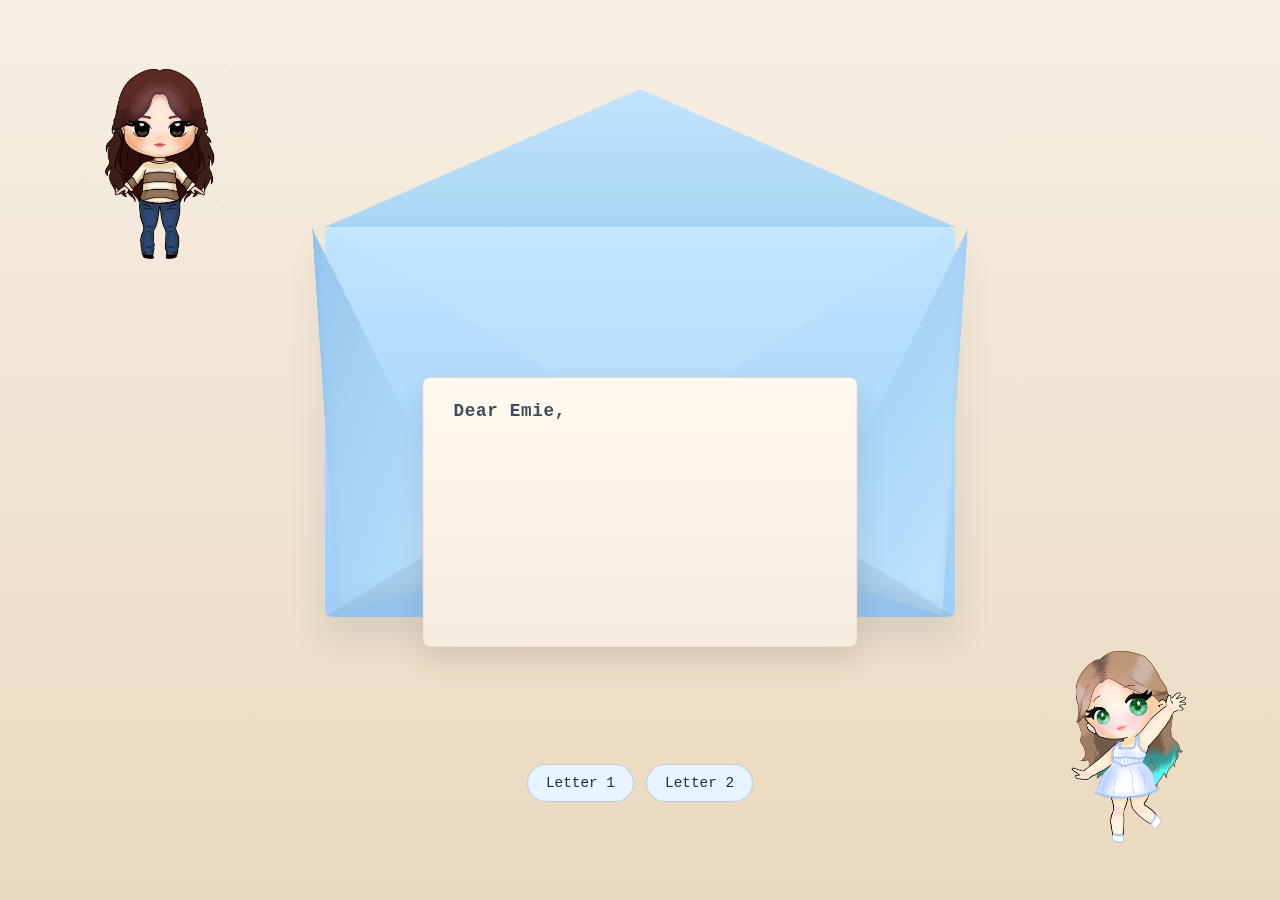
<file: index.html>
<!DOCTYPE html>
<html lang="en">
  <head>
    <meta charset="UTF-8" />
    <meta name="viewport" content="width=device-width, initial-scale=1.0" />
    <title>Envelope Letter</title>
    <style>
      :root {
        --bg1: #f7efe4;
        --bg2: #ead9be;
        --paper: #fff9ef;
        --ink: #1b2f45;
        --shadow: rgba(74, 94, 110, 0.14);
        --envelope: #bfe4ff;
        --envelope-dark: #9ecdf7;
        --flap: #d7ecff;
      }

      * { box-sizing: border-box; }

      html, body {
        margin: 0;
        height: 100%;
        font-family: Arial, sans-serif;
        background: linear-gradient(180deg, var(--bg1), var(--bg2));
        color: var(--ink);
      }

      body {
        display: grid;
        place-items: center;
      }

      .page {
        display: flex;
        flex-direction: column;
        align-items: center;
        gap: 18px;
      }

      .scene {
        width: min(80vw, 780px);
        height: min(72vh, 700px);
        display: grid;
        place-items: center;
      }

      .envelope-wrap {
        position: relative;
        width: 630px;
        height: 480px;
        display: grid;
        place-items: center;
        animation: floaty 4s ease-in-out infinite;
      }

      .envelope {
        position: relative;
        width: 630px;
        height: 390px;
        background: linear-gradient(180deg, var(--envelope) 0%, var(--envelope-dark) 100%);
        border-radius: 8px;
        box-shadow: 0 20px 36px var(--shadow);
        overflow: visible;
      }

      .envelope::before,
      .envelope::after {
        content: "";
        position: absolute;
        inset: 0;
        background: rgba(255,255,255,0.07);
        border-radius: 8px;
      }

      .envelope::before {
        clip-path: polygon(0 0, 100% 0, 50% 52%);
      }

      .envelope::after {
        clip-path: polygon(0 100%, 50% 50%, 100% 100%);
        background: rgba(20, 45, 68, 0.07);
      }

      .flap {
        position: absolute;
        width: 100%;
        height: 100%;
        background: linear-gradient(180deg, #a9d7f5 0%, var(--flap) 100%);
        clip-path: polygon(0 0, 100% 0, 50% 55%);
        top: 0;
        left: 0;
        transform-origin: top center;
        box-shadow: inset 0 -10px 18px rgba(17, 61, 107, 0.08);
      }

      .flap.top {
        z-index: 4;
        animation: envelope-open 2.8s ease-out forwards;
      }

      .flap.left,
      .flap.right {
        width: 50%;
        height: 100%;
        top: 0;
        background: linear-gradient(135deg, #95c6ee 0%, var(--envelope) 100%);
        clip-path: polygon(0 0, 100% 100%, 0 100%);
      }

      .flap.left {
        left: 0;
        transform-origin: left center;
        animation: left-open 2.8s ease-out forwards;
      }

      .flap.right {
        left: 50%;
        clip-path: polygon(0 100%, 100% 0, 100% 100%);
        transform-origin: right center;
        animation: right-open 2.8s ease-out forwards;
      }

      .letter {
        position: absolute;
        left: 50%;
        top: 60px;
        width: 435px;
        height: 270px;
        background: linear-gradient(180deg, var(--paper), #f5ecdf);
        border-radius: 8px;
        border: 1px solid rgba(98, 82, 67, 0.12);
        box-shadow: 0 14px 28px rgba(89, 61, 44, 0.12);
        transform: translateX(-50%) rotate(0deg);
        z-index: 2;
        animation: letter-fly 2.8s ease-out forwards;
        display: flex;
        align-items: center;
        justify-content: center;
        opacity: 0;
        overflow: hidden;
      }

      .letter-inner {
        width: 100%;
        height: 100%;
        padding: 20px 30px 20px;
        display: flex;
        flex-direction: column;
        justify-content: flex-start;
        align-items: flex-start;
        overflow-y: auto;
        overflow-x: hidden;
      }

      .letter-inner::-webkit-scrollbar {
        width: 10px;
      }

      .letter-inner::-webkit-scrollbar-track {
        background: rgba(27, 47, 69, 0.1);
      }

      .letter-inner::-webkit-scrollbar-thumb {
        background: rgba(27, 47, 69, 0.4);
        border-radius: 5px;
      }
      

      .greeting, .signature {
        font-family: "Courier New", monospace;
        font-size: 1.8rem;
        margin: 0 0 12px 0;
        line-height: 1;
        letter-spacing: 0.05em;
        font-weight: 700;
      }

      .letter-inner p {
        margin: 0 0 12px;
        color: rgba(27, 47, 69, 0.85);
        line-height: 1.5;
        font-size: 1.1rem;
        white-space: pre-wrap;
        min-height: 1.5em;
        font-family: "Courier New", monospace;
        letter-spacing: 0.04em;
      }

      .signature {
        display: none;
      }

      .typewriter {
        display: inline-block;
        white-space: pre-wrap;
        font-family: "Courier New", monospace;
        font-size: 1.2rem;
        letter-spacing: 0.04em;
        min-height: 1.2em;
      }

      .typewriter-line {
        display: inline-block;
        white-space: pre-wrap;
        font-family: "Courier New", monospace;
        font-size: 1.2rem;
        letter-spacing: 0.04em;
        min-height: 1.2em;
      }

      @keyframes envelope-open {
        0% { transform: rotateX(0deg); }
        100% { transform: rotateX(-130deg); }
      }

      @keyframes left-open {
        0% { transform: rotateY(0deg) rotateZ(0deg); }
        100% { transform: rotateY(-62deg) rotateZ(-8deg); }
      }

      @keyframes right-open {
        0% { transform: rotateY(0deg) rotateZ(0deg); }
        100% { transform: rotateY(62deg) rotateZ(8deg); }
      }

      @keyframes letter-fly {
        0% {
          transform: translateX(-50%) translateY(0) rotate(0deg);
          opacity: 0;
        }
        35% {
          transform: translateX(-50%) translateY(46px) rotate(0deg);
          opacity: 1;
        }
        100% {
          transform: translateX(-50%) translateY(90px) rotate(0deg);
          opacity: 1;
        }
      }

      @keyframes floaty {
        0%, 100% { transform: translateY(0px); }
        50% { transform: translateY(-8px); }
      }

      .switcher {
        display: flex;
        gap: 12px;
        justify-content: center;
      }

      .switch-btn {
        background: #e8f4ff;
        border: 1px solid rgba(56, 93, 126, 0.25);
        color: var(--ink);
        border-radius: 999px;
        padding: 10px 18px;
        font-family: "Courier New", monospace;
        font-size: 0.9rem;
        cursor: pointer;
        transition: transform 0.2s ease, background 0.2s ease;
      }

      .switch-btn:hover {
        transform: translateY(-1px);
        background: #dfeeff;
      }

      .flower {
        position: fixed;
        width: 50px;
        height: 50px;
        pointer-events: none;
        animation: fade-in 0.3s ease-out, fade-out 1s ease-out 3s forwards;
        user-select: none;
      }

      .flower-petal {
        position: absolute;
        width: 16px;
        height: 16px;
        border-radius: 50%;
        top: 50%;
        left: 50%;
        transform: translate(-50%, -50%);
      }

      @keyframes fade-in {
        0% { opacity: 0; transform: scale(0.5); }
        100% { opacity: 1; transform: scale(1); }
      }

      @keyframes fade-out {
        0% { opacity: 1; }
        100% { opacity: 0; }
      }

      @keyframes float-move {
        0%, 100% { transform: translateY(0px) translateX(0px); }
        25% { transform: translateY(-10px) translateX(5px); }
        50% { transform: translateY(-15px) translateX(0px); }
        75% { transform: translateY(-10px) translateX(-5px); }
      }

      .emie-image {
        position: fixed;
        top: 10px;
        left: 10px;
        width: 300px;
        height: 300px;
        object-fit: contain;
        animation: float-move 3s ease-in-out infinite;
        z-index: 5;
      }

      .alexa-image {
        position: fixed;
        bottom: 10px;
        right: 10px;
        width: 300px;
        height: 300px;
        object-fit: contain;
        animation: float-move 3s ease-in-out infinite;
        z-index: 5;
      }

      @media (max-width: 600px) {
        .envelope-wrap { width: 300px; height: 250px; }
        .envelope { width: 300px; height: 200px; }
        .letter { width: 220px; height: 150px; top: 30px; }
        .letter-inner { padding: 18px 18px 14px; }
        .greeting, .signature { font-size: 1.7rem; }
        .letter-inner p { font-size: 0.8rem; }
      }
    </style>
  </head>
  <body>
    <img src="emie.png" alt="emie" class="emie-image">
    <img src="alexa.png" alt="alexa" class="alexa-image">
    <div class="page">
      <main class="scene">
        <div class="envelope-wrap">
          <div class="envelope">
            <div class="flap top"></div>
            <div class="flap left"></div>
            <div class="flap right"></div>

            <div class="letter">
              <div class="letter-inner" id="letterContent">
                <p class="greeting">Dear Emie,</p>
                <p id="line1" class="typewriter"></p>
              </div>
            </div>
          </div>
        </div>
      </main>

      <div class="switcher">
        <button class="switch-btn" data-letter="1">Letter 1</button>
        <button class="switch-btn" data-letter="2">Letter 2</button>
      </div>
    </div>

    <script>
      const letterData = {
        1: "Hi! Im so sorry, that this letter is late by 3 months. But im happy to admit that i menaged to win and made new website, inspired by old one!\n\nIm so happy to receive your letter! Thank you for sharing things with me, i really appreciete it and i want to answer your questions and talk about myself too!.\n\nYou will be dissapointed to know that when i was away the rain got to the letters so now they look like old map treasures, so it means that im the only one who remembers what was written there! (and you too ofc).\n\n<b>But to answear your questions:</b>\n\n<b>I would describe my version of agere as</b> soft, and calm. filled with glitter, stuffies, shells and ocean smell. Thats when its voluntary. When its involuntary it gets scary and lonely...\n\n<b>The topics that interest me are:</b> ocean, mermaids, fairies, slavic mythology, atlantis, tytanic, mythology in general and theatre ofc! And books too especially fantasy.\n\n<b>My fav time of day is</b> sunset time for sure, i love watching it especially on the beach.\n\n<b>I think im ambiverted actually.</b> Rn is hard to say becouse im getting officially diagnosed with autism and i like sometimes talking to people but its super draining at the same time.\n\nHow have you recently been? Im so curious about your adventures to different city and moving out!If you would want to share, im more than happy to listen (read hihi).\n\n<b>I also have some questions for you: </b>\n\n1. What is your fav character?\n2. How would your dream agere room look like?\n3. Who did you wanted to be in future, when you were a kid?\n\nThank you for the lovely bracelet! I wear it all the time!\n\nTalk to you soon!\nOr like a pirate would say: Fair winds!",
        2: "Nothing here yet.\n\nCheck the mail later."
      };

      const envelopeColors = {
        1: { light: '#bfe4ff', dark: '#9ecdf7', flap: '#d7ecff' },
        2: { light: '#ffd9e8', dark: '#ffb3d9', flap: '#ffe8f5' }
      };

      let typeInterval = null;
      let typeTimer = null;
      let currentLetter = null;

      function typeText(elementId, text, delay) {
        const el = document.getElementById(elementId);
        let i = 0;

        if (typeInterval) clearInterval(typeInterval);

        typeInterval = setInterval(() => {
          el.innerHTML = text.slice(0, i);
          i++;

          if (i > text.length) {
            clearInterval(typeInterval);
            typeInterval = null;
          }
        }, delay);
      }

      function triggerLetter(letterNumber) {
        const line = document.getElementById('line1');
        const envelope = document.querySelector('.envelope');
        const letter = document.querySelector('.letter');
        const flaps = document.querySelectorAll('.flap');
        const colors = envelopeColors[letterNumber] || envelopeColors[1];

        // Change envelope colors
        envelope.style.background = `linear-gradient(180deg, ${colors.light} 0%, ${colors.dark} 100%)`;
        document.querySelectorAll('.flap').forEach(flap => {
          if (flap.classList.contains('top')) {
            flap.style.background = `linear-gradient(180deg, #a9d7f5 0%, ${colors.flap} 100%)`;
          } else {
            flap.style.background = `linear-gradient(135deg, #95c6ee 0%, ${colors.light} 100%)`;
          }
        });

        if (typeInterval) clearInterval(typeInterval);
        if (typeTimer) clearTimeout(typeTimer);

        line.innerHTML = "";

        // Always replay envelope animation when switching letters
        if (currentLetter !== letterNumber) {
          flaps.forEach(flap => {
            flap.style.animation = 'none';
            flap.offsetHeight;
          });

          envelope.style.animation = 'none';
          letter.style.animation = 'none';
          letter.style.opacity = '0';

          requestAnimationFrame(() => {
            flaps.forEach(flap => {
              flap.style.animation = '';
            });
            envelope.style.animation = '';
            letter.style.animation = 'letter-fly 2.8s ease-out forwards';
            letter.style.opacity = '1';
          });

          currentLetter = letterNumber;
          typeTimer = setTimeout(() => typeText('line1', letterData[letterNumber], 70), 2000);
        } else {
          // Same letter clicked again: show text immediately
          document.getElementById('line1').innerHTML = letterData[letterNumber];
        }
      }

      let flowerColorIndex = 0;

      document.addEventListener('click', (e) => {
        const colors = ['#ff69b4', '#ff6347', '#ff8c00', '#da70d6', '#1e90ff', '#00d084', '#ffd700', '#ff1493'];
        const currentColor = colors[flowerColorIndex % colors.length];
        flowerColorIndex++;
        
        const flowerEl = document.createElement('div');
        flowerEl.className = 'flower';
        
        // Create 6 petals in a circle (all same color + yellow center)
        for (let i = 0; i < 6; i++) {
          const petal = document.createElement('div');
          petal.className = 'flower-petal';
          
          if (i < 5) {
            // Position 5 petals in a circle
            const angle = (i * 72) * Math.PI / 180; // 72 degrees apart
            const x = Math.cos(angle) * 16;
            const y = Math.sin(angle) * 16;
            petal.style.transform = `translate(calc(-50% + ${x}px), calc(-50% + ${y}px))`;
            petal.style.background = currentColor;
          } else {
            // Yellow center
            petal.style.background = '#ffff00';
          }
          
          flowerEl.appendChild(petal);
        }
        
        flowerEl.style.left = e.clientX + 'px';
        flowerEl.style.top = e.clientY + 'px';
        flowerEl.style.transform = 'translate(-50%, -50%)';
        
        document.body.appendChild(flowerEl);
        
        setTimeout(() => flowerEl.remove(), 4000);
      });

      document.querySelectorAll('.switch-btn').forEach(button => {
        button.addEventListener('click', () => {
          triggerLetter(Number(button.dataset.letter));
        });
      });

      triggerLetter(1);
    </script>
  </body>
</html>
</file>
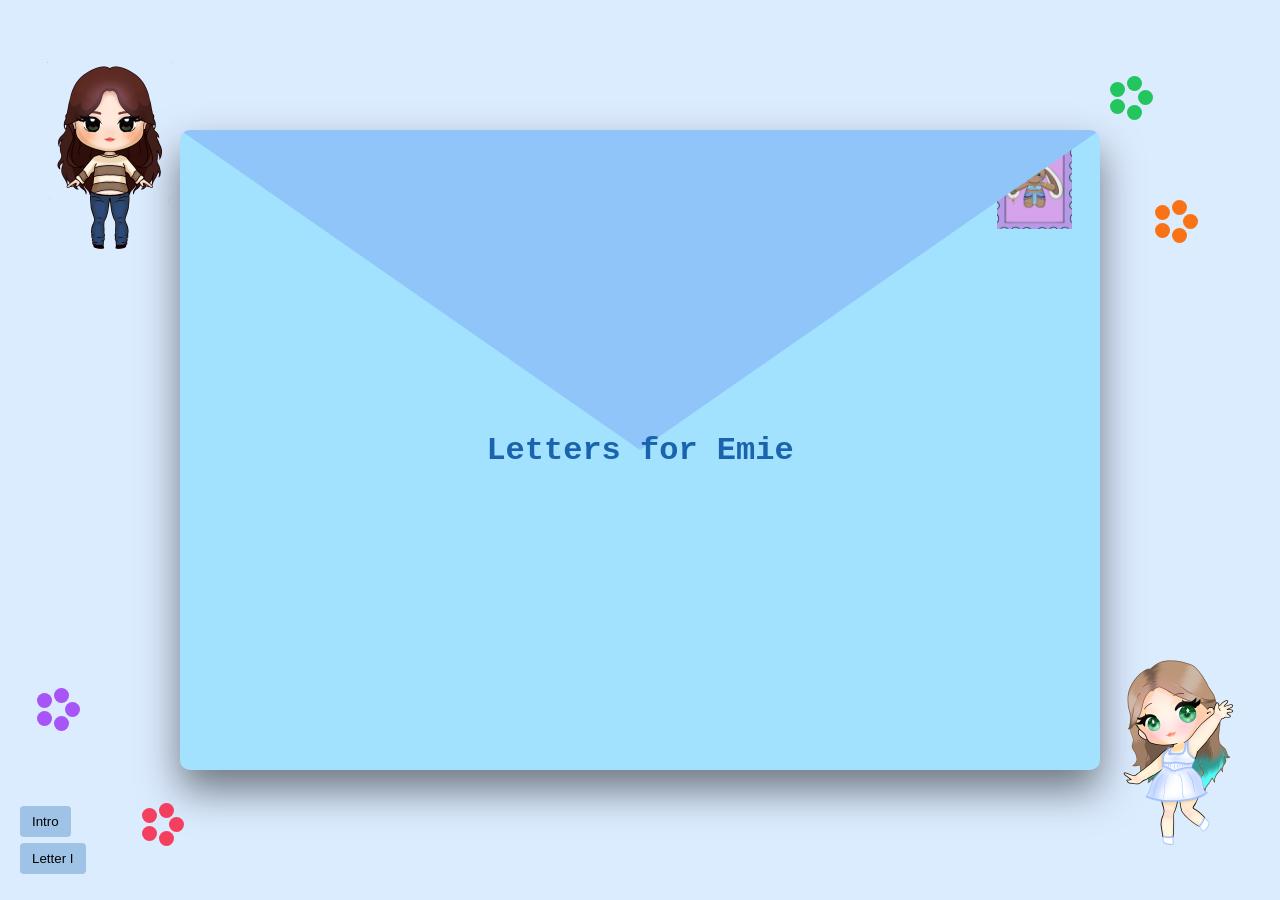
<file: strona base.html>
<!DOCTYPE html>
<html lang="eng">
<head>
<meta charset="UTF-8">
<title>Letters to Emmie</title>

<style>
body {
  margin: 0;
  height: 100vh;
  background: #dcecff;
  display: flex;
  justify-content: center;
  align-items: center;
  font-family: 'Courier New', monospace;
  perspective: 1200px;
}

/* KOPERTA */
.envelope {
  position: relative;
  width: 920px;
  height: 640px;
  background: #a3e2ff;
  border-radius: 10px;
  box-shadow: 0 20px 40px rgba(0,0,0,0.5);
  cursor: pointer;
  overflow: hidden;
  transform-style: preserve-3d;
  transition: transform 0.8s ease;
}

/* KLAPKA */
.flap {
  position: absolute;
  width: 100%;
  height: 50%;
  background: #8fc5f8;
  top: 0;
  left: 0;
  transform-origin: top;
  transition: transform 0.8s ease;
  z-index: 3;
  clip-path: polygon(0 0, 100% 0, 50% 100%);
}

.open .flap {
  transform: rotateX(180deg);
}

/* KARTKA — POPRAWIONA */
.letter {
  position: absolute;
  width: 45%;
  height: 85%;
  background: #f4faff;
  left: 25%;
  top: 50%;
  transform: translateY(60%);
  padding: 25px;
  box-shadow: 0 10px 25px rgba(0,0,0,0.3);
  transition: transform 0.9s ease;
  z-index: 2;
  overflow-y: auto;
  border-radius: 4px;
}

/* WYSUWANIE PROSTO */
.open .letter {
  transform: translateY(-55%);
}

/* TEKST */
.text {
  white-space: pre-line;
  line-height: 1.6;
  color: #2a3b4c;
}

/* MENU */
.menu {
  position: fixed;
  left: 20px;
  bottom: 20px;
}

.menu button {
  display: block;
  margin-bottom: 6px;
  padding: 8px 12px;
  background: #9fc3e6;
  border: none;
  cursor: pointer;
  border-radius: 4px;
}

.attachments {
    margin-top: 20px;
  }

  .stamp {
    position: absolute;
    width: 75px;
    top: 12px;
    right: 28px;
    transform: none;
    z-index: 1;
  }

  @keyframes float {
    0% {
      transform: translateY(0px) translateX(0px);
      opacity: 1;
    }
    50% {
      transform: translateY(-20px) translateX(10px);
    }
    100% {
      transform: translateY(-40px) translateX(-10px);
      opacity: 0;
    }
  }

  .flower {
    position: absolute;
    width: 20px;
    height: 20px;
    pointer-events: none;
    animation: float 4s infinite ease-in-out;
  }

  .flower-petal {
    position: absolute;
    width: 8px;
    height: 8px;
    background: #d946ef;
    border-radius: 50%;
  }

  .flower-center {
    position: absolute;
    width: 6px;
    height: 6px;
    background: #fbbf24;
    border-radius: 50%;
    top: 50%;
    left: 50%;
    transform: translate(-50%, -50%);
    z-index: 1;
  }

  .side-flower {
    position: fixed;
    width: 50px;
    height: 50px;
    pointer-events: none;
    z-index: 0;
    display: flex;
    justify-content: center;
    align-items: center;
    opacity: 0;
    animation: fadeInFlower 1.5s ease-in forwards;
  }

  @keyframes fadeInFlower {
    from {
      opacity: 0;
    }
    to {
      opacity: 1;
    }
  }

  .heart {
    position: fixed;
    width: 30px;
    height: 30px;
    pointer-events: none;
    z-index: 0;
    opacity: 0;
    animation: fadeInFlower 1.5s ease-in forwards;
  }



  .envelope-text {
    position: absolute;
    top: 50%;
    left: 50%;
    transform: translate(-50%, -50%);
    font-size: 32px;
    font-weight: bold;
    color: #1a64ad;
    text-align: center;
    z-index: 5;
    opacity: 1;
    transition: opacity 0.6s ease;
    pointer-events: none;
  }

  .open .envelope-text {
    opacity: 0;
  }

  .girl-image {
    position: fixed;
    bottom: 10px;
    right: 20px;
    transform: translateX(0);
    width: 180px;
    max-width: 20vw;
    z-index: 1;
    animation: driftSide 2.5s ease-in-out infinite alternate;
    pointer-events: none;
  }

  @keyframes driftSide {
    from {
      transform: translateX(0);
    }
    to {
      transform: translateX(16px);
    }
  }

  .emie-image {
    position: fixed;
    top: 10px;
    left: 20px;
    transform: translateX(0);
    width: 180px;
    max-width: 20vw;
    z-index: 1;
    animation: driftSide 2.5s ease-in-out infinite alternate;
    pointer-events: none;
  }

  .side-flower-petal {
    position: absolute;
    width: 15px;
    height: 15px;
    border-radius: 50%;
  }

  .side-flower-center {
    position: absolute;
    width: 12px;
    height: 12px;
    background: #fbbf24;
    border-radius: 50%;
    top: 50%;
    left: 50%;
    transform: translate(-50%, -50%);
    z-index: 1;
    margin: 0;
    padding: 0;
  }
</style>
</head>

<body>

<div class="envelope" id="envelope">
  <div class="flap"></div>
  <div class="envelope-text">Letters for Emie</div>
<img src="stamp.png" class="stamp">
  <div class="letter">
    <div id="text" class="text"></div>
    <div id="attachments" class="attachments"></div>
  </div>
</div>

<div class="menu" id="menu"></div>
<img src="emie.png" class="emie-image" alt="Emie">
<img src="girl.png" class="girl-image" alt="Girl">

<script>
const letters = [
  {
    title: "Intro ",
    content: "Hi Emie,\n\nIm so happy i can reply to You this way!\nI wanted to put as much effort into the letters as i could, becouse as my friend You totally deserve it! I hope You will enjoy my writting.\n\nSending You lots of hugs\nBunny (Alexa)",
    files: []
  },
  {
    title: "Letter I",
    content: "Hi Emie,\n\nI hope you're doing well!\nIm so happy to receive your letter! I hope you will be es excited as i am!\nI tried to match the theme of the website with our vibe and i hope i succeded.\n\n<b>Facts about me:</b>\nname:Alexa (in polish its Aleksandra\nage:25 in sept!\nfrom:Poland (but planning to move out to Australia next year).\nfavourite colour:blue, holographic, beige, gold\nhobbies: theatre (watching and directhing), writting drama, reading, photography, cozy games, crocheting and singing.\n\n<b>Currently Im...</b>\n eating my fav chocolate (with walnuts)\ntrying to finish reading Thorne of Glass\ntrying to learn healthy habits\nlooking for a job\nlearning how to play minecraft\nmaking my own beaded bag from scratch\nspending time with my pup\nIm proud of you for working on improving health!\n\n<b>To answear your questions:</b>\n1. How would you describe your version of age regression\n-i think its very cute and cozy and whimsical. Im trying to focuseon doing things that make me happy like dressing up and playing with bubbles. And its full of blue sparkles and rainbows\n2. What are some topics that interest you?\n-mostly theatre and everything related to seas and oceans. I also love mythology and folclore. Im in love with polish fairytales!\n3. What is your facourite time of day?\n-definitelly sunset, especially at the beach\n4. Are you more introverted or extraverted?\n- I think i am ambiverted actually. Depence with who i am with and how im feeling.\n\n<b>I also have some questions for you:</b>\n1. What is your favourite character?\n2. How would your dream agere room look like?\n3. When you were a kid, who did you wanted to be in future?\n\nIm also attaching a coloring page i drew for you <3 I hope you will enjoy it!\n\nThank you for the lovely bracelet! It reminds me of the sea and beach and i love it!\n\nHave the bestest day!\nAlexa",
    files: [
      { name: "coloring page.png", url: "coloring page.png" }
    ]
  },
  
];

const envelope = document.getElementById('envelope');
const textEl = document.getElementById('text');
const attachmentsEl = document.getElementById('attachments');
const menu = document.getElementById('menu');

let currentLetter = 0;
const loadedLetters = new Array(letters.length).fill(false);
let typingTimeout = null;

function typeText(text, i = 0) {
  if (i < text.length) {
    textEl.innerHTML += text.charAt(i);
    typingTimeout = setTimeout(() => typeText(text, i + 1), 25);
  }
}

function renderAttachments(letter) {
  attachmentsEl.innerHTML = "";
  letter.files.forEach(file => {
    const link = document.createElement("a");
    link.href = file.url;
    link.innerText = "Download: " + file.name;
    link.download = file.name;
    attachmentsEl.appendChild(link);
    attachmentsEl.appendChild(document.createElement("br"));
  });
}

function displayLetter(index) {
  const letter = letters[index];
  textEl.innerHTML = letter.content;
  renderAttachments(letter);
}

function loadLetter(index) {
  if (typingTimeout) {
    clearTimeout(typingTimeout);
    typingTimeout = null;
  }

  if (loadedLetters[index]) {
    displayLetter(index);
    return;
  }

  loadedLetters[index] = true;
  textEl.innerHTML = "";
  renderAttachments(letters[index]);

  setTimeout(() => {
    typeText(letters[index].content);
  }, 300);
}

envelope.addEventListener("click", () => {
  envelope.classList.add("open");
  loadLetter(currentLetter);
});

letters.forEach((l, i) => {
  const btn = document.createElement("button");
  btn.innerText = l.title;

  btn.onclick = () => {
    currentLetter = i;
    envelope.classList.add("open");
    loadLetter(i);
  };

  menu.appendChild(btn);
});

// Color palette for side flowers
const flowerColors = ['#ec4899', '#f43f5e', '#f97316', '#eab308', '#22c55e', '#06b6d4', '#3b82f6', '#a855f7', '#d946ef'];

// Create colorful side flowers
function createSideFlower(delay) {
  setTimeout(() => {
    const flower = document.createElement("div");
    flower.className = "side-flower";
    
    const color = flowerColors[Math.floor(Math.random() * flowerColors.length)];
    
    // Create 5 petals
    for (let i = 0; i < 5; i++) {
      const angle = (i * 72) * Math.PI / 180;
      const petal = document.createElement("div");
      petal.className = "side-flower-petal";
      petal.style.background = color;
      petal.style.top = (25 + 15 * Math.sin(angle)) + "px";
      petal.style.left = (25 + 15 * Math.cos(angle)) + "px";
      flower.appendChild(petal);
    }
    
    // Calculate safe zone (avoid envelope area)
    const envelopeLeft = (window.innerWidth - 920) / 2;
    const envelopeTop = (window.innerHeight - 640) / 2;
    const envelopeRight = envelopeLeft + 920;
    const envelopeBottom = envelopeTop + 640;
    
    let randomLeft, randomTop;
    let isValid = false;
    
    // Generate position outside envelope area
    while (!isValid) {
      randomLeft = Math.random() * (window.innerWidth - 50);
      randomTop = Math.random() * (window.innerHeight - 50);
      
      // Check if position is outside envelope bounds
      if (randomLeft + 50 < envelopeLeft || randomLeft > envelopeRight ||
          randomTop + 50 < envelopeTop || randomTop > envelopeBottom) {
        isValid = true;
      }
    }
    
    flower.style.left = randomLeft + 'px';
    flower.style.top = randomTop + 'px';
    
    document.body.appendChild(flower);
  }, delay);
}

function createFlowerAt(x, y) {
  const flower = document.createElement("div");
  flower.className = "side-flower";
  
  const color = flowerColors[Math.floor(Math.random() * flowerColors.length)];
  for (let i = 0; i < 5; i++) {
    const angle = (i * 72) * Math.PI / 180;
    const petal = document.createElement("div");
    petal.className = "side-flower-petal";
    petal.style.background = color;
    petal.style.top = (25 + 15 * Math.sin(angle)) + "px";
    petal.style.left = (25 + 15 * Math.cos(angle)) + "px";
    flower.appendChild(petal);
  }
  
  flower.style.left = (x - 25) + 'px';
  flower.style.top = (y - 25) + 'px';
  document.body.appendChild(flower);
  setTimeout(() => {
    flower.remove();
  }, 4000);
}

window.addEventListener('click', (event) => {
  createFlowerAt(event.clientX, event.clientY);
});

// Create exactly 20 flowers slowly with staggered appearance
for (let i = 0; i < 20; i++) {
  createSideFlower(i * 300);
}
</script>

</body>
</html>
</file>
